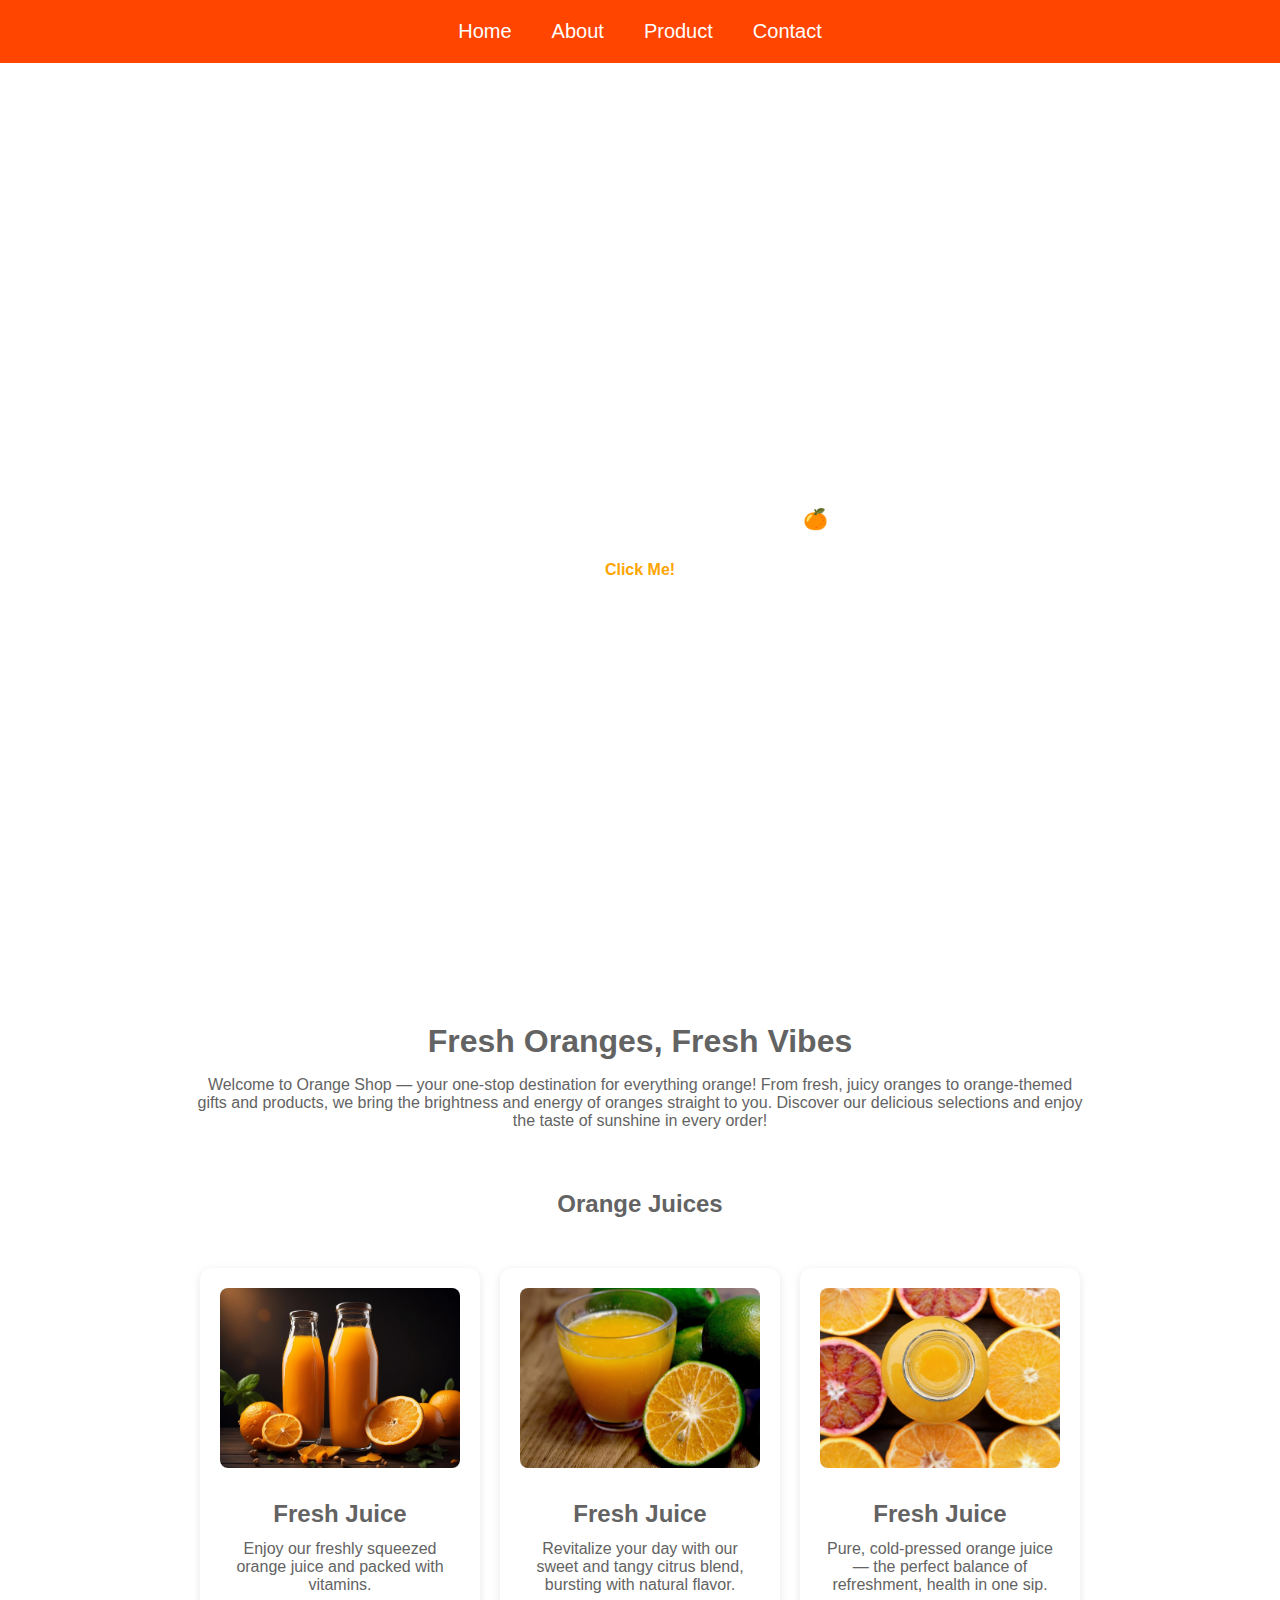
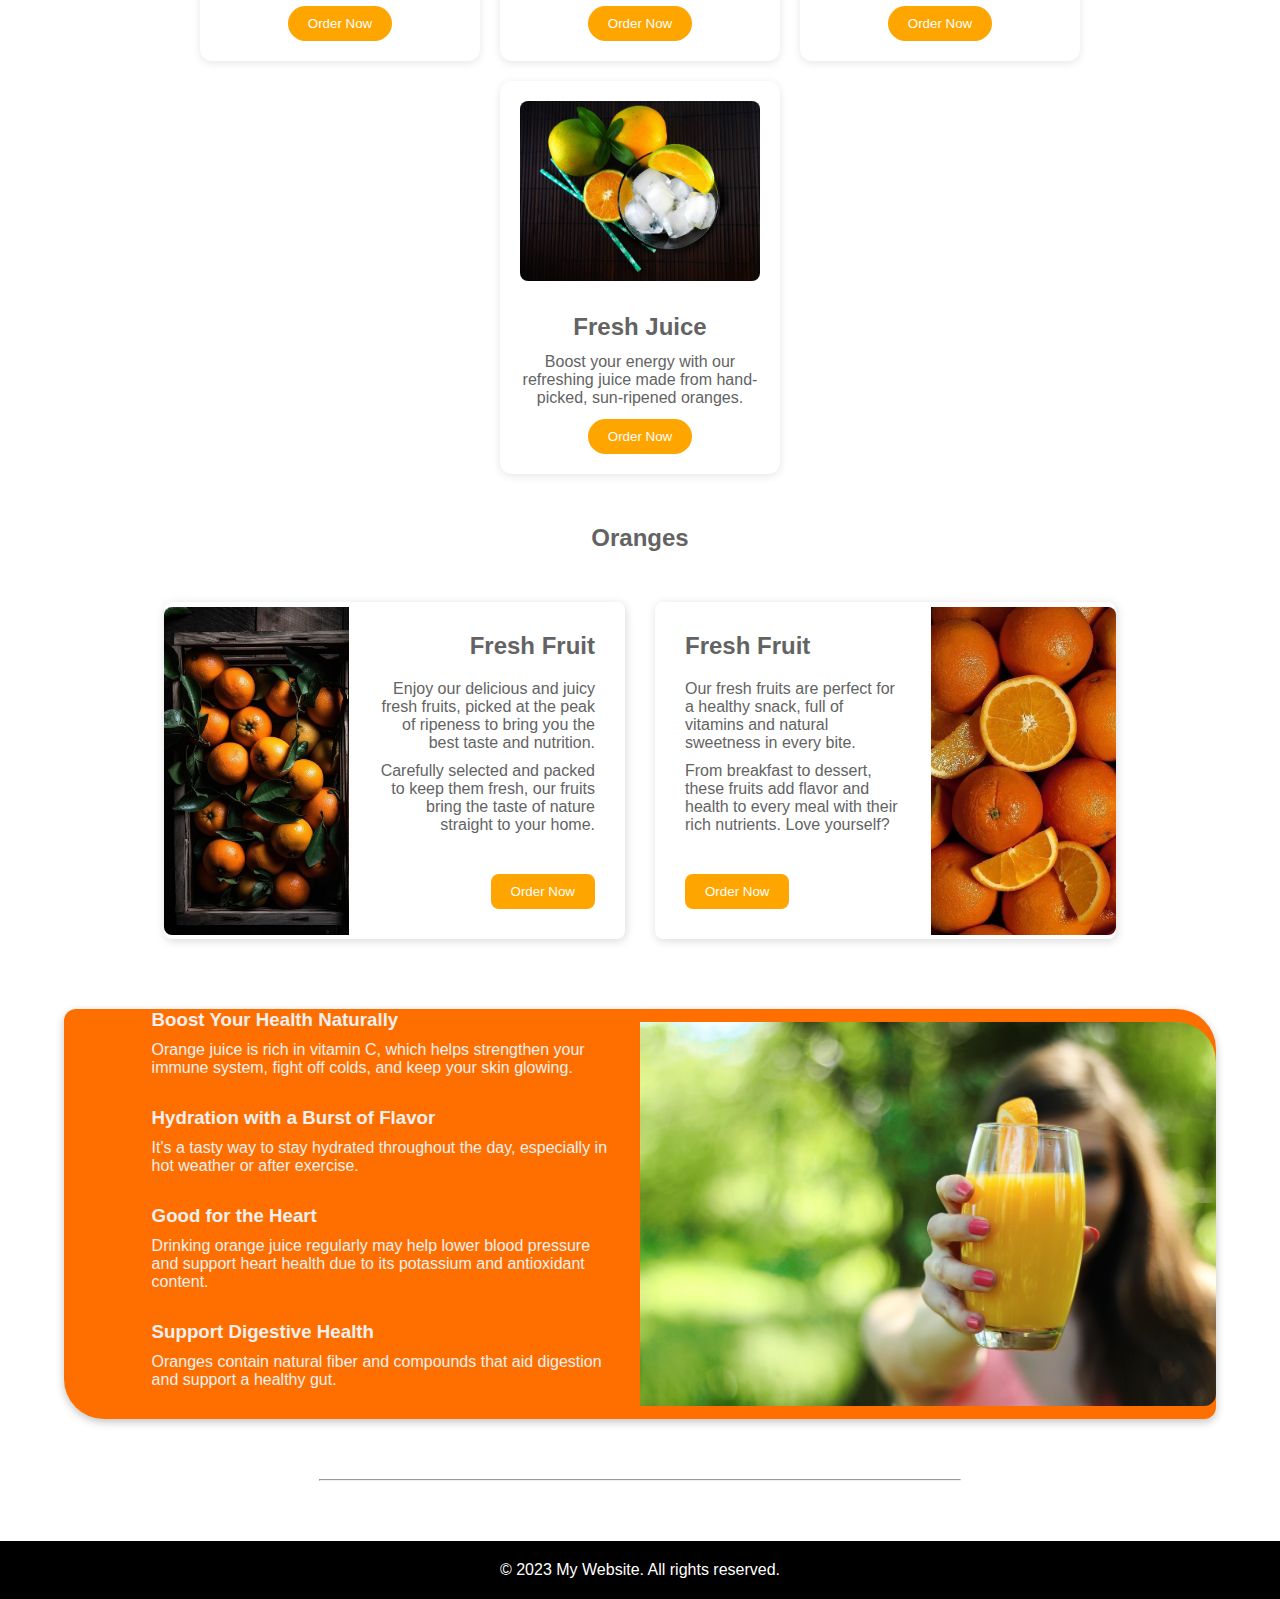
<file: project-demo/index.html>
<!DOCTYPE html>
<html lang="en">

<head>
    <meta charset="UTF-8">
    <meta name="viewport" content="width=device-width, initial-scale=1.0">
    <title>Document</title>
    <link rel="stylesheet" href="./css/style.css">
</head>

<body>
    <nav>
        <ul>
            <li><a href="#">Home</a></li>
            <li><a href="./pages/about.html">About</a></li>
            <li><a href="">Product</a></li>
            <li><a href="./pages/contact.html">Contact</a></li>
        </ul>
    </nav>

    <header>
        <h1>Welcome to My Shop</h1>
        <p>Your favorite place for all things orange 🍊</p>
        <button>Click Me!</button>
    </header>

    <div class="content">
        <h1>Fresh Oranges, Fresh Vibes</h1>
        <p>Welcome to Orange Shop — your one-stop destination for everything orange! From fresh, juicy oranges to
            orange-themed gifts and products, we bring the brightness and energy of oranges straight to you. Discover
            our delicious selections and enjoy the taste of sunshine in every order!</p>

    </div>

    <div class="card-container">
        <h2>Orange Juices</h2>
        <div class="card-content">
            <div class="card">
                <img class="ora-juce" src="./images/juce1.jpg" alt="">
                <h2>Fresh Juice</h2>
                <p>Enjoy our freshly squeezed orange juice and packed with vitamins.</p>
                <button class="ora-btn">Order Now</button>
            </div>
            <div class="card">
                <img class="ora-juce" src="./images/juce2.jpg" alt="">
                <h2>Fresh Juice</h2>
                <p>Revitalize your day with our sweet and tangy citrus blend, bursting with natural flavor.</p>
                <button class="ora-btn">Order Now</button>
            </div>
            <div class="card">
                <img class="ora-juce" src="./images/juce3.jpg" alt="">
                <h2>Fresh Juice</h2>
                <p>Pure, cold-pressed orange juice — the perfect balance of refreshment, health in one sip.</p>
                <button class="ora-btn">Order Now</button>
            </div>
            <div class="card">
                <img class="ora-juce" src="./images/juce4.jpg" alt="">
                <h2>Fresh Juice</h2>
                <p>Boost your energy with our refreshing juice made from hand-picked, sun-ripened oranges.</p>
                <button class="ora-btn">Order Now</button>
            </div>
        </div>

        <h2>Oranges</h2>

        <div class="card2-content">
            <div class="orange-card">
                <img class="ora-fruit-one" src="./images/orange1.jpg" alt="">
                <div class="fruit-info">
                    <h2 id="fru-h2">Fresh Fruit</h2>
                    <p id="fru-p">Enjoy our delicious and juicy fresh fruits, picked at the peak of ripeness to bring
                        you the best
                        taste and nutrition.</p>
                    <p id="fru-p">Carefully selected and packed to keep them fresh, our fruits bring the taste of nature
                        straight
                        to your home.</p>
                    <button class="fru-btn">Order Now</button>
                </div>
            </div>

            <div class="orange-card">
                <div class="fruit-info">
                    <h2>Fresh Fruit</h2>
                    <p>Our fresh fruits are perfect for a healthy snack, full of vitamins and natural sweetness in every
                        bite.</p>
                    <p>From breakfast to dessert, these fruits add flavor and health to every meal with their rich
                        nutrients. Love yourself?</p>
                    <button class="fru-btn" id="fru-btn-two">Order Now</button>
                </div>
                <img class="ora-fruit-two" src="./images/orange2.jpg" alt="">
            </div>

        </div>

        <div class="ora-drinker">
            <div class="drink-info">
                <h3>Boost Your Health Naturally</h3>
                <p>Orange juice is rich in vitamin C, which helps strengthen your immune system, fight off colds, and
                    keep your skin glowing.</p>

                <h3>Hydration with a Burst of Flavor</h3>
                <p>It's a tasty way to stay hydrated throughout the day, especially in hot weather or after exercise.
                </p>

                <h3>Good for the Heart</h3>
                <p>Drinking orange juice regularly may help lower blood pressure and support heart health due to its
                    potassium and antioxidant content.</p>

                <h3>Support Digestive Health</h3>
                <p>Oranges contain natural fiber and compounds that aid digestion and support a healthy gut.</p>
            </div>
            <div class="drinker-img">
                <img class="img-drink" src="./images/drinker1.jpg" alt="">
            </div>
        </div>
    </div>

    <hr>

    <footer>
        <p>&copy; 2023 My Website. All rights reserved.</p>
    </footer>

</body>

</html>
</file>
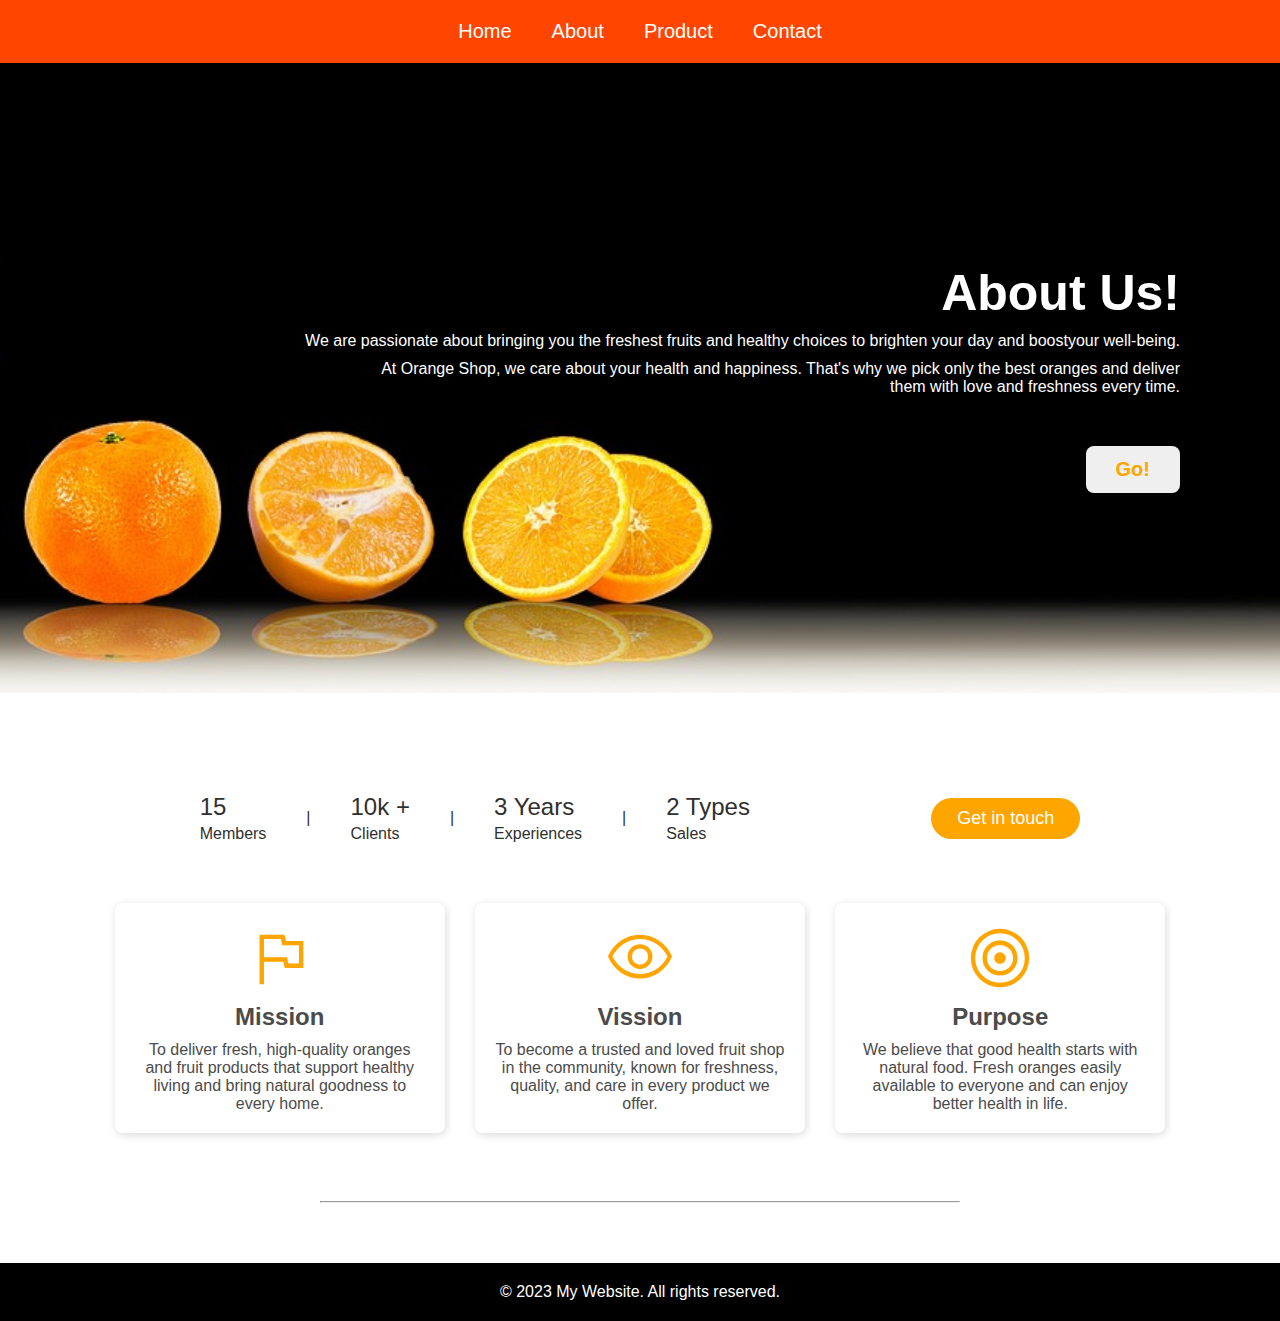
<file: project-demo/pages/about.html>
<!DOCTYPE html>
<html lang="en">

<head>
    <meta charset="UTF-8">
    <meta name="viewport" content="width=device-width, initial-scale=1.0">
    <title>Document</title>
    <link rel="stylesheet" href="/project-demo/css/about.css">
    <link rel="stylesheet" href="https://fonts.googleapis.com/css2?family=Material+Symbols+Outlined:opsz,wght,FILL,GRAD@20..48,100..700,0..1,-50..200">
</head>

<body>
    <nav>
        <ul>
            <li><a href="/index.html">Home</a></li>
            <li><a href="/project-demo/pages/about.html">About</a></li>
            <li><a href="#">Product</a></li>
            <li><a href="/project-demo/pages/contact.html">Contact</a></li>
        </ul>
    </nav>
    <header>
        <h1>About Us!</h1>
        <p>We are passionate about bringing you the freshest fruits and healthy choices to brighten your day and boostyour well-being.</p>
        <p>At Orange Shop, we care about your health and happiness. That's why we pick only the best oranges and deliver <br> them with love and freshness every time.</p>
        <button class="about-btn">Go!</button>
    </header>

    <div class="container">

        <div class="about-us">
            <div class="us">
                <div class="member">
                    <p>15</p>
                    <span>Members</span>
                </div>|
                <div class="clients">
                    <p>10k +</p>
                    <span>Clients</span>
                </div>|
                <div class="experiences">
                    <p>3 Years</p>
                    <span>Experiences</span>
                </div>|
                <div class="type-of-sales">
                    <p>2 Types</p>
                    <span>Sales</span>
                </div>
            </div>
            <button class="get-in-touch">Get in touch</button>
        </div>

        <div class="mvp">
            <div class="card">
                <span class="material-symbols-outlined">flag</span>
                <h2>Mission</h2>
                <p>To deliver fresh, high-quality oranges and fruit products that support healthy living and bring natural goodness to every home.</p>
            </div>
            <div class="card">
                <span class="material-symbols-outlined">visibility</span>
                <h2>Vission</h2>
                <p>To become a trusted and loved fruit shop in the community, known for freshness, quality, and care in every product we offer.</p>
            </div>
            <div class="card">
                <span class="material-symbols-outlined">target</span>
                <h2>Purpose</h2>
                <p>We believe that good health starts with natural food. Fresh oranges easily available to everyone and can enjoy better health in life.</p>
            </div>
        </div>
        <!-- <div class="founder"> -->
            <!-- <img class="founder-img" src="../images/f  	ounder.jpg" alt="">
            <div class="founder-info">
                <h2>Sophean Phouk</h2>
                <h2>founder</h2>
                <p>I created this shop to share the benefits of fresh fruits with everyone and to promote a healthier lifestyle in my community.</p>
                <button class="more-btn">Detail</button>
            </div> -->

        <!-- </div> -->
    </div>

    <hr>

    <footer>
        <p>&copy; 2023 My Website. All rights reserved.</p>
    </footer>

</body>

</html>
</file>
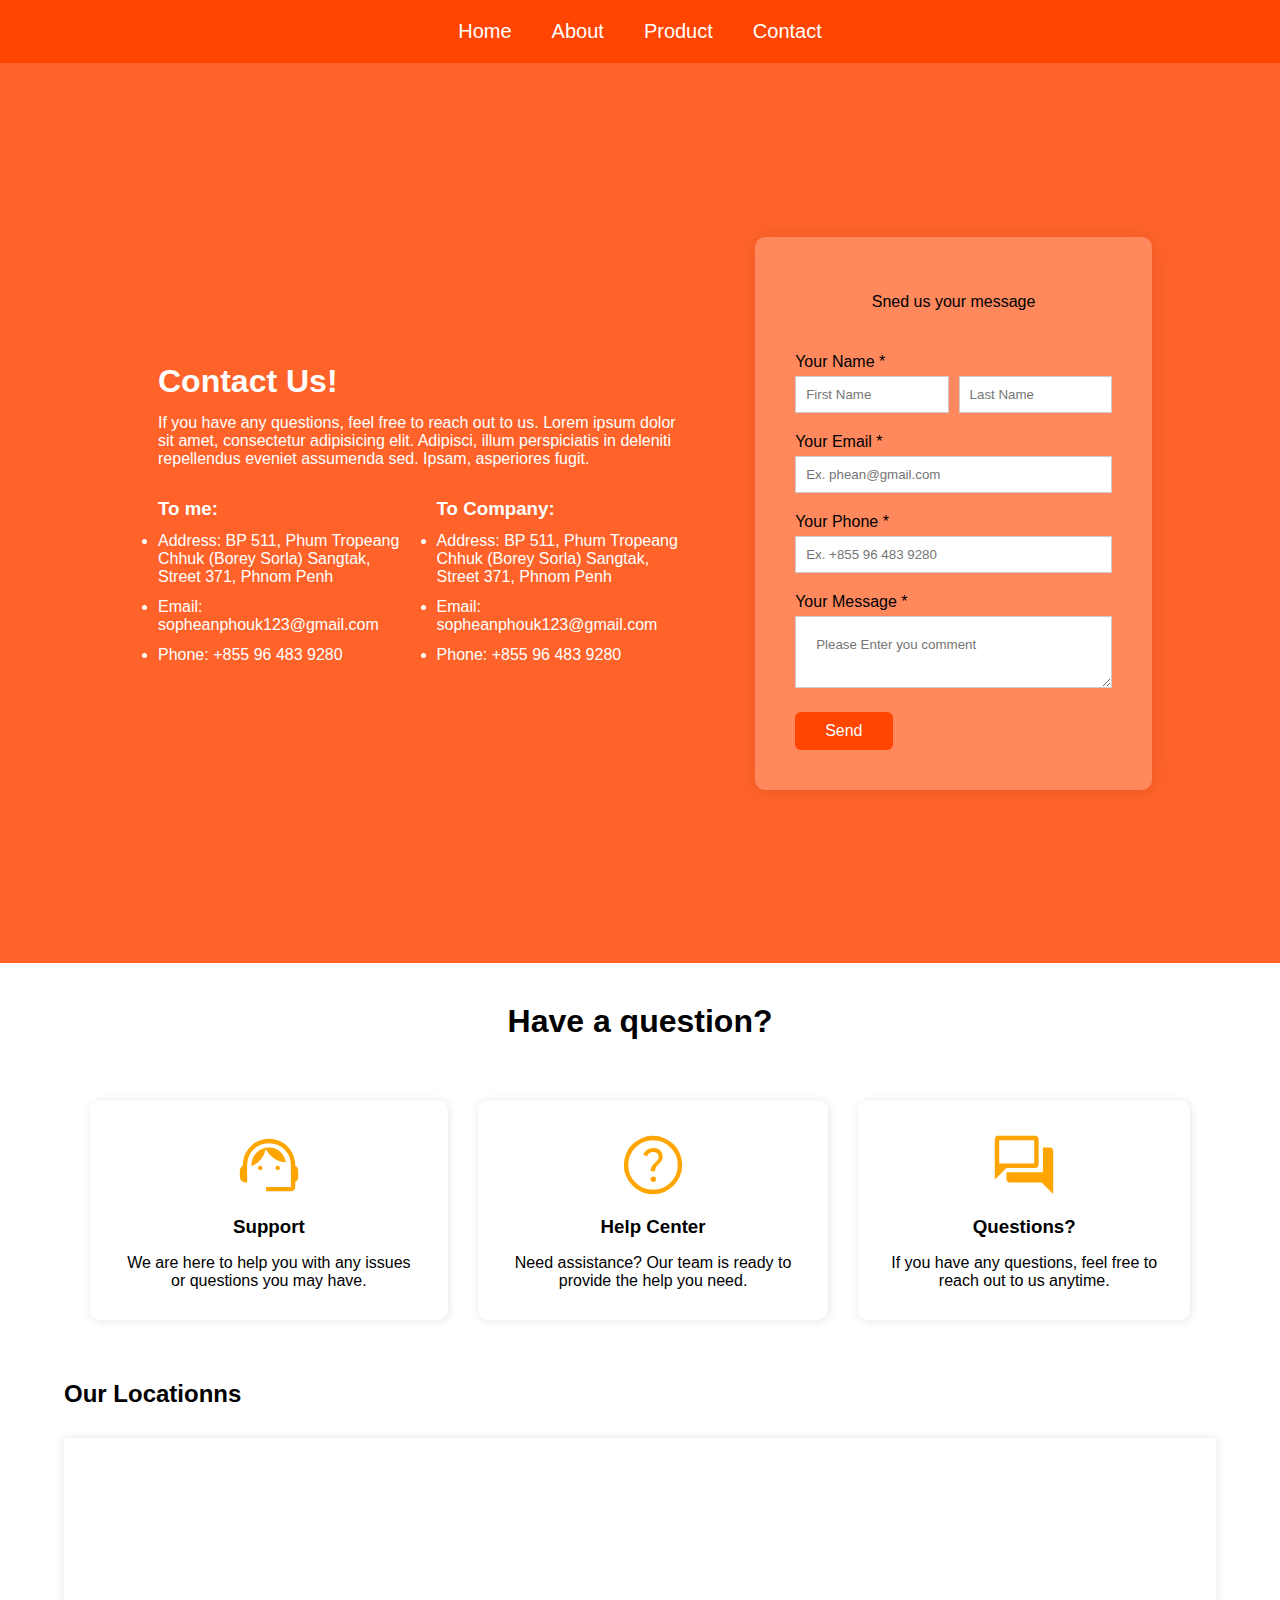
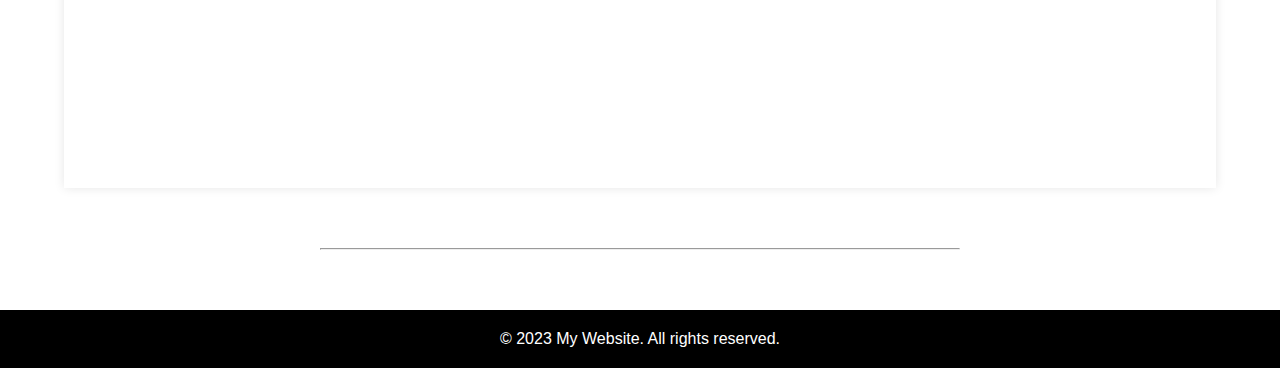
<file: project-demo/pages/contact.html>
<!DOCTYPE html>
<html lang="en">
<head>
    <meta charset="UTF-8">
    <meta name="viewport" content="width=device-width, initial-scale=1.0">
    <title>Document</title>
    <link rel="stylesheet" href="/project-demo/css/contact.css">
    <link rel="stylesheet" href="https://fonts.googleapis.com/css2?family=Material+Symbols+Outlined:opsz,wght,FILL,GRAD@20..48,100..700,0..1,-50..200">
</head>
<body>
    <nav>
        <ul>
            <li><a href="/index.html">Home</a></li>
            <li><a href="/project-demo/pages/about.html">About</a></li>
            <li><a href="#">Product</a></li>
            <li><a href="#">Contact</a></li>
        </ul>
    </nav>
    <header>
        <div class="contact-us">
            <div class="owner-contact-info">
                <h1>Contact Us!</h1>
                <p>If you have any questions, feel free to reach out to us. Lorem ipsum dolor sit amet, consectetur adipisicing elit. Adipisci, illum perspiciatis in deleniti repellendus eveniet assumenda sed. Ipsam, asperiores fugit.</p>
                <div class="contact-info">
                    <div class="personal">
                        <h3>To me:</h1>
                        <li>Address: BP 511, Phum Tropeang Chhuk (Borey Sorla) Sangtak, Street 371, Phnom Penh</li>
                        <li>Email: sopheanphouk123@gmail.com</li>
                        <li>Phone: +855 96 483 9280</li>
                    </div>
                    <div class="company">
                        <h3>To Company:</h3>
                        <li>Address: BP 511, Phum Tropeang Chhuk (Borey Sorla) Sangtak, Street 371, Phnom Penh</li>
                        <li>Email: sopheanphouk123@gmail.com</li>
                        <li>Phone: +855 96 483 9280</li>
                    </div>
                </div>
            </div>
            <div class="form-input">
                <form action="" class="contact-form">
                    <p>Sned us your message</p>
                    <div class="name">
                        <label for="name">Your Name *</label for="name">
                        <div class="user-info">
                            <input class="input-name" type="text" name="name" placeholder="First Name">
                            <input class="input-name" type="text" name="name" placeholder="Last Name">
                        </div>
                    </div>
                    <div class="mail">
                        <label for="email">Your Email *</label>
                        <input class="input-mail" type="text" name="email" id="email" placeholder="Ex. phean@gmail.com">
                    </div>
                    <div class="phone">
                        <label for="phone">Your Phone *</label for="phean">
                        <input class="input-phone" type="text" name="phone" placeholder="Ex. +855 96 483 9280">
                    </div>
                    <div class="message">
                        <label for="message">Your Message *</label for="message">
                        <textarea class="input-message" name="message" placeholder="Please Enter you comment"></textarea>
                    </div>
                    <button class="submit-btn" type="submit">Send</button>
                </form>
            </div>
        </div>
    </header>

    <div class="content">
        <h1>Have a question?</h1>
        <div class="shq">
            <div class="card-shq">
                <span class="material-symbols-outlined">support_agent</span>
                <h3>Support</h3>
                <p>We are here to help you with any issues or questions you may have.</p>
            </div>
            <div class="card-shq">
                <span class="material-symbols-outlined">help</span>
                <h3>Help Center</h3>
                <p>Need assistance? Our team is ready to provide the help you need.</p>
            </div>
            <div class="card-shq">
                <span class="material-symbols-outlined">question_answer</span>
                <h3>Questions?</h3>
                <p>If you have any questions, feel free to reach out to us anytime.</p>
            </div>
        </div>
        
        <div class="map-container">
            <h2>Our Locationns</h2>
            <div class="map-locate">
                <iframe src="https://www.google.com/maps/embed?pb=!1m18!1m12!1m3!1d3304.2099809634915!2d104.88313007924341!3d11.550737010234778!2m3!1f0!2f0!3f0!3m2!1i1024!2i768!4f13.1!3m3!1m2!1s0x310951add5e2cd81%3A0x171e0b69c7c6f7ba!2sPasserelles%20num%C3%A9riques%20Cambodia%20(PNC)!5e0!3m2!1sen!2skh!4v1749310676069!5m2!1sen!2skh" width="600" height="450" style="border:0;" allowfullscreen="" loading="lazy" referrerpolicy="no-referrer-when-downgrade"></iframe>
                <iframe src="https://www.google.com/maps/embed?pb=!1m18!1m12!1m3!1d3908.1030889006133!2d104.89837077505435!3d11.616000088588446!2m3!1f0!2f0!3f0!3m2!1i1024!2i768!4f13.1!3m3!1m2!1s0x31095177ee61fd7d%3A0xa66cfdf83a58b2ae!2sAmerican%20University%20of%20Phnom%20Penh!5e0!3m2!1sen!2skh!4v1749311177047!5m2!1sen!2skh" width="600" height="450" style="border:0;" allowfullscreen="" loading="lazy" referrerpolicy="no-referrer-when-downgrade"></iframe>
            </div>
        </div>
    </div>

    <hr>
    <footer>
        <p>&copy; 2023 My Website. All rights reserved.</p>
    </footer>
</body>
</html>
</file>
<file: project-demo/css/style.css>
* {
    margin: 0;
    padding: 0;
    font-family: Arial, Helvetica, sans-serif;
}

nav {
    background-color: orangered;
}

nav ul {
    display: flex;
    list-style: none;
    align-items: center;
    justify-content: center;
}

nav ul li {
    padding: 20px;
}

nav ul li a {
    color: white;
    text-decoration: none;
    font-size: 20px;

}

nav ul li a:hover {
    text-decoration: underline;
}

header {
    background-image: url('https://cdn.pixabay.com/photo/2018/01/16/22/07/fruit-3086969_1280.jpg');
    background-size: cover;
    background-position: center;
    background-repeat: no-repeat;
    height: 100vh;
    display: flex;
    flex-direction: column;
    justify-content: center;
    align-items: center;
    gap: 16px;
}

header p {
    color: white;
    font-size: 26px;
}

header h1 {
    color: white;
    font-size: 50px;
}

header p {
    font-size: 20px;
}

header button {
    background-color: white;
    color: orange;
    border: none;
    padding: 14px 30px;
    font-size: 16px;
    cursor: pointer;
    border-radius: 5px;
    font-weight: 550;
}

header button:hover {
    background-color: #ffd699;
}

.content {
    display: flex;
    flex-direction: column;
    justify-content: center;
    align-items: center;
    margin-top: 60px;
    margin-bottom: 60px;
    gap: 16px;
    color: rgb(99, 99, 99);
}

.content p {
    width: 70%;
    text-align: center;
}

.card-container {
    width: 90%;
    margin: auto;
    margin-bottom: 40px;
    display: flex;
    flex-direction: column;
    gap: 50px;
    color: rgb(99, 99, 99);
}

.card-container h2 {
    text-align: center;
}

.card-content {
    display: flex;
    gap: 20px;
    flex-wrap: wrap;
    justify-content: center;
}

.ora-juce {
    width: 100%;
    height: auto;
    object-fit: cover;
    border-radius: 8px;
}

.card {
    width: 240px;
    padding: 20px;
    box-shadow: 0px 2px 8px rgba(0, 0, 0, 0.1);
    border-radius: 12px;
    display: flex;
    justify-content: center;
    align-items: center;
    flex-direction: column;
    gap: 12px;
    transition: transform 0.2s;
    background: white;
}

.card:hover {
    transform: translateY(-5px);
    box-shadow: 0 4px 12px rgba(0, 0, 0, 0.15);
}

.card p {
    text-align: center;
}

.card h2 {
    margin-top: 20px;
}

.ora-btn {
    padding: 10px 20px;
    background: orange;
    color: white;
    border: none;
    border-radius: 24px;
    font-weight: 500;
    cursor: pointer;
}

.ora-btn:hover {
    background-color: #ffd699;
}

.card2-content {
    display: flex;
    gap: 30px;
    flex-wrap: wrap;
    justify-content: center;
}

.orange-card {
    transition: transform 0.2s;
    border-radius: 8px;
    width: 40%;
    box-shadow: 1px 2px 10px rgba(0, 0, 0, 0.15);
    display: flex;
    justify-content: center;
    align-items: center;
}

.orange-card:hover {
    transform: translateY(-5px);
    box-shadow: 1px 2px 8px rgba(0, 0, 0, 0.15);
}

.ora-fruit-one {
    border-radius: 8px 0px 0px 8px;
}

.ora-fruit-two {
    border-radius: 0px 8px 8px 0px;
}

.ora-fruit-one,
.ora-fruit-two {
    width: 40%;
    height: auto;
    object-fit: cover;
}

.fruit-info {
    padding: 30px;
    display: flex;
    flex-direction: column;
    justify-content: center;
    align-items: center;
    gap: 10px;
}

.fruit-info #fru-h2 {
    align-self: flex-end;
}

.fruit-info h2 {
    align-self: flex-start;
    margin-bottom: 10px;
}

.fruit-info #fru-p {
    text-align: right;
}

.fruit-info .fru-btn {
    margin-top: 30px;
    align-self: flex-end;
    border: none;
    border-radius: 8px;
    background: orange;
    padding: 10px 20px;
    font-weight: 500;
    color: white;
    cursor: pointer;
}

.fru-btn:hover {
    background-color: #ffd699;
}

#fru-btn-two {
    align-self: flex-start;
}


.ora-drinker {
    background-color: rgb(255, 111, 0);
    margin-top: 20px;
    display: flex;
    justify-content: center;
    align-items: center;
    box-shadow: rgba(0, 0, 0, 0.24) 0px 3px 8px;
    border-radius: 12px 40px 12px 40px;
    transition: transfrom 0.8s;
    transition: transform 0.2s;
}

.ora-drinker:hover {
    transform: translateY(-5px);
    box-shadow: 0 4px 12px rgba(0, 0, 0, 0.15);
}

.drink-info {
    width: 50%;
    display: flex;
    flex-direction: column;
    justify-content: center;
    align-items: center;
}

.ora-drinker .drink-info p,
h3 {
    padding: 0px 0px 10px 60px;
    width: 80%;
    color: #f0f0f0;
}

.ora-drinker .drink-info p {
    margin-bottom: 20px;
}

.ora-drinker .drinker-img {
    width: 50%;
}

.img-drink {
    width: 100%;
    display: flex;
    justify-content: center;
    align-items: center;
    margin-right: 20px;
    border-radius: 0px 40px 12px 0px;
}

hr {
    width: 50%;
    margin: auto;
    margin-top: 60px;
    margin-bottom: 60px;
    transition: transform 0.2s;
}

hr:hover {
    transform: translateY(-5px);
    box-shadow: 0 4px 12px rgba(0, 0, 0, 0.15);
}

footer {
    background-color: black;
    color: white;
    padding: 20px;
    text-align: center;
    cursor: pointer;
}

footer p:hover {
    text-decoration: underline;
}
</file>
<file: project-demo/css/about.css>
* {
    margin: 0;
    padding: 0;
    font-family: Arial, Helvetica, sans-serif;
    box-sizing: border-box;
}

nav {
    background-color: orangered;
}

nav ul {
    display: flex;
    list-style: none;
    align-items: center;
    justify-content: center;
}

nav ul li {
    padding: 20px;
}

nav ul li a {
    color: white;
    text-decoration: none;
    font-size: 20px;

}

nav ul li a:hover {
    text-decoration: underline;
}


header {
    background-image: url('../images/about.jpg');
    background-size: cover;
    background-position: center;
    background-repeat: no-repeat;
    height: 70vh;
    width: auto;
    display: flex;
    flex-direction: column;
    align-items: flex-end;
    color: white;
    justify-content: center;
    padding: 60px;
    gap: 10px;
    margin-bottom: 50px;
}
header h1 {
    font-size: 50px;
    padding-right: 40px;
}
header p {
    padding-right: 40px;
    text-align: end;
}
header .about-btn {
    padding: 12px 30px;
    border: none;
    border-radius: 8px;color: orange;
    font-weight: 550;
    cursor: pointer;
    position: relative;
    right: 40px;
    margin-top: 40px;
    font-size: 20px;
}
.about-btn:hover {
    background-color: rgb(244, 205, 133);
}

/* Container */
.container {
    padding-top: 50px;
    width: 86%;
    display: flex;
    flex-direction: column;
    gap: 20px;
    margin: auto;
    color: gray;
}

.about-us {
    width: 80%;
    display: flex;
    justify-content: space-between;
    align-items: center;
    margin: auto;
    margin-bottom: 40px;
}
.us {
    display: flex;
    width: 80%;
    align-items: center;
    gap: 40px;
    color: #2f2f2f;
}
.us p {
    font-size: 24px;
    margin-bottom: 4px;
}
.get-in-touch {
    padding: 10px 26px;
    border: none;
    border-radius: 24px;
    background: orange;
    color: white;
    font-size: 18px;
    font-weight: 500;
}



.mvp {
    display: flex;
    gap: 30px;
    width: 100%;
    color: #4b4b4b;
    justify-content: center;
    align-items: center;
    margin-bottom: 8px;
}
.card {
    display: flex;
    flex-direction: column;
    justify-content: center;
    align-items: center;
    gap: 10px;
    width: 30%;
    box-shadow: 1px 2px 8px rgba(0, 0, 0, 0.15);
    padding: 20px;
    border-radius: 8px;
    transition: transform 0.2s;
}
.card:hover {
    transform: translateY(-5px);
    box-shadow: 1px 2px 10px rgba(0, 0, 0, 0.15);
}
.card .material-symbols-outlined {
    font-size: 70px;
    color: orange;
}
.card p {
    text-align: center;
}


/* founder */
.founder {
    width: 94.5%;
    padding: 20px;
    display: flex;
    justify-content: center;
    align-items: center;
    gap: 40px;
    box-shadow: 2px 4px 10px rgba(0, 0, 0, 0.15);
    border-radius: 12px;
    flex-wrap: wrap;
    margin: auto;
}

.founder-img {
    width: 250px;
    height: auto;
    border-radius: 10px;
    object-fit: cover;
    box-shadow: 0 2px 8px rgba(0, 0, 0, 0.1);
}

.founder-info {
    max-width: 700px;
}

.founder-info h2:first-child {
    font-size: 24px;
    font-weight: 600;
    margin-bottom: 4px;
}

.founder-info h2:nth-child(2) {
    font-size: 18px;
    font-weight: 400;
    color: #777;
    margin-bottom: 12px;
    text-transform: uppercase;
    letter-spacing: 1px;
}

.founder-info p {
    font-size: 16px;
    line-height: 1.6;
    margin-bottom: 15px;
    color: #444;
}

.more-btn {
    padding: 10px 18px;
    font-size: 14px;
    background-color: #ffa500;
    color: white;
    border: none;
    border-radius: 6px;
    cursor: pointer;
    transition: background-color 0.3s ease;
}

.more-btn:hover {
    background-color: #ff8800;
}








hr {
    width: 50%;
    margin: auto;
    margin-top: 60px;
    margin-bottom: 60px;
    transition: transform 0.2s;
}

hr:hover {
    transform: translateY(-5px);
    box-shadow: 0 4px 12px rgba(0, 0, 0, 0.15);
}

footer {
    background-color: black;
    color: white;
    padding: 20px;
    text-align: center;
    cursor: pointer;
}

footer p:hover {
    text-decoration: underline;
}
</file>
<file: project-demo/css/contact.css>
* {
    margin: 0;
    padding: 0;
    font-family: Arial, Helvetica, sans-serif;
    box-sizing: border-box;
}
nav {
    background-color: orangered;
}

nav ul {
    display: flex;
    list-style: none;
    align-items: center;
    justify-content: center;
}

nav ul li {
    padding: 20px;
}

nav ul li a {
    color: white;
    text-decoration: none;
    font-size: 20px;
    
}

nav ul li a:hover {
    text-decoration: underline;
}
header {
    background-color: rgb(255, 99, 42);
    height: 100vh;
    display: flex;
    justify-content: center;
    align-items: center;
}
.contact-us {
    width: 80%;
    display: flex;
    gap: 30px;
}
.owner-contact-info {
    padding: 30px;
    display: flex;
    flex-direction: column;
    gap: 14px;
    width: 60%;
    color: white;
    display: flex;
    justify-content: center;
}
.contact-info {
    display: flex;
    gap: 20px;
    margin-top: 16px;
}
.personal {
    width: 50%;
    display: flex;
    flex-direction: column;
    gap: 12px;
}
.company {
    width: 50%;
    display: flex;
    flex-direction: column;
    gap: 12px;
}



.form-input {
    border-radius: 10px;
    width: 40%;
    height: auto;
    box-shadow: 1px 1px 20px rgba(3, 0, 0, 0.1);
    background-color: rgb(255, 136, 93);
}
.form-input .contact-form {
    padding: 40px;
    display: flex;
    flex-direction: column;
    gap: 20px;
    flex-wrap: wrap;
}
.form-input .contact-form p {
    text-align: center;
    margin-bottom: 22px;
    margin-top: 16px;
}

.name label {
    display: block;
    margin-bottom: 5px;
}
.form-input .contact-form .name .user-info {
    display: flex;
    gap: 10px;
}
.form-input .contact-form .name .user-info .input-name {
    width: 50%;
    padding: 10px;
    border: 1px solid #ccc;
}
.mail {
    width: 100%;
}
.mail label {
    display: block;
    margin-bottom: 5px;
}
.mail .input-mail {
    width: 100%;
    padding: 10px;
    border: 1px solid #ccc;
}

.phone label {
    display: block;
    margin-bottom: 5px;
}
.phone .input-phone {
    width: 100%;
    padding: 10px;
    border: 1px solid #ccc;
}
.message label {
    display: block;
    margin-bottom: 5px;
}
.message .input-message {
    width: 100%;
    padding: 20px;
    border: 1px solid #ccc;
}
.submit-btn {
    background-color: orangered;
    color: white;
    border: none;
    padding: 10px 30px;
    font-size: 16px;
    border-radius: 6px;
    cursor: pointer;
    transition: background-color 0.3s ease;
    align-self: flex-start;
}

.submit-btn:hover {
    background-color: white;
}

.content {
    margin-top: 40px;
    display: flex;
    flex-direction: column;
    justify-content: center;
    align-items: center;
    gap: 60px;
    margin-bottom: 40px;
}

.shq {
    display: flex;
    margin: auto;
    width: 86%;
    gap: 30px;
}
.card-shq {
    display: flex;
    flex-direction: column;
    gap: 16px;
    min-width: 250px;
    padding: 30px;
    box-shadow: 1px 1px 10px rgba(0, 0, 0, 0.1);
    justify-content: space-around;
    text-align: center;
    border-radius: 10px;
}
.card-shq .material-symbols-outlined {
    font-size: 70px;
    color: orange;
}

.map-container {
    width: 90%;
}
.map-locate {
    gap: 20px;
    display: flex;
    height: 350px;
    padding: 0;
    overflow: hidden;
    box-shadow: 0 0 10px rgba(0,0,0,0.1);
    margin-top: 30px;
}
.map-container iframe {
    width: 100%;
    height: 400px;
    display: block;
    border: none;
}
hr {
    width: 50%;
    margin: auto;
    margin-top: 60px;
    margin-bottom: 60px;
    transition: transform 0.2s;
}

hr:hover {
    transform: translateY(-5px);
    box-shadow: 0 4px 12px rgba(0, 0, 0, 0.15);
}

footer {
    background-color: black;
    color: white;
    padding: 20px;
    text-align: center;
    cursor: pointer;
}

footer p:hover {
    text-decoration: underline;
}
</file>
